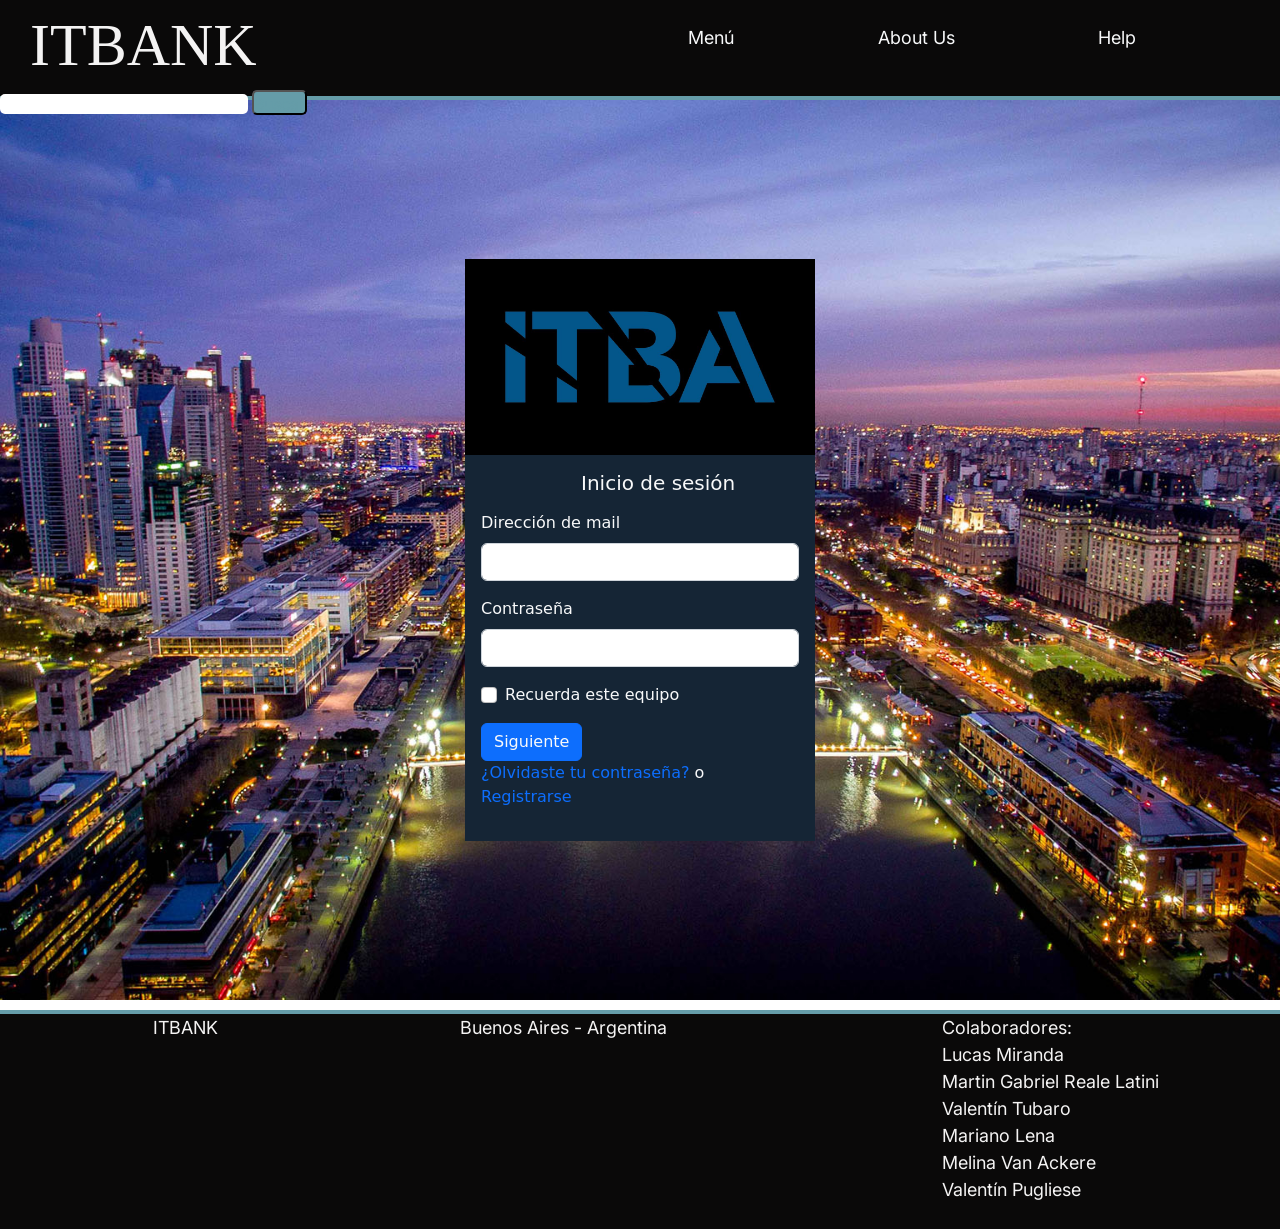
<file: index.html>
<!DOCTYPE html>
<html lang="es">
<head>
    <meta charset="UTF-8">
    <meta http-equiv="X-UA-Compatible" content="IE=edge">
    <meta name="viewport" content="width=device-width, initial-scale=1.0">
    <link rel="stylesheet" href="style.css">
    <link rel="preconnect" href="https://fonts.googleapis.com">
    <link rel="preconnect" href="https://fonts.gstatic.com" crossorigin>
    <link href="https://fonts.googleapis.com/css2?family=Bebas+Neue&family=Comic+Neue:wght@700&family=Inter:wght@600&display=swap" rel="stylesheet">
    <link rel="stylesheet" href="sass/custom.css">
    <title>ITBANK</title>
</head>
<body>
    <div class="header">
        <div class="header-conteiner">
            <div class="logo">
                <a href="VanAckereMA.html" class="titulo">ITBANK</a>
            </div>
            <ul class="conteiner-listas">
                <li> 
                    <a href="#" class="link-light ">Menú</a>
                </li>
                <li>
                    <a href="#" class="link-light d-none d-lg-block"> About Us</a>
                </li>
                <li>
                  <a href="#" class="link-light d-none d-lg-block"> Help</a>  
                </li>
            </ul>
            <div class="conteiner-buscador d-none d-lg-block">
                <input type="text">
                <button>Buscar</button>
            </div>
        </div>
    </div>
    <article class="fondo">
        <div class="container d-flex justify-content-center align-items-center vh-100 vw-100">
            <div class="card border-0 " style="width: 350px">
                <img src="Icons/itba.jpg" alt="" class="border-none img-fluid">
                <div class="card-body bg-dark text-light">
                    <h5 class="text">Inicio de sesión</h5>
                    <p>
                        <form>
                            <div class="mb-3">
                                <label for="exampleInputEmail1" class="form-label">
                                    Dirección de mail
                                </label>
                                <input type="email" class="form-control" id="exampleInputEmail1" aria-describedby="emailHelp">
                                <div id="emailHelp" class="form-text">
                                </div>
                            </div>
                            <div class="mb-3">
                            <label for="exampleInputPassword1" class="form-label">
                                Contraseña
                            </label>
                            <input type="password" class="form-control" id="exampleInputPassword1">
                            </div>
                            <div class="mb-3 form-check">
                                <input type="checkbox" class="form-check-input" id="exampleCheck1">
                                <label class="form-check-label" for="exampleCheck1">
                                    Recuerda este equipo
                                </label>
                            </div>
                            <a href="home.html">
                            <button type="submit" class="btn btn-primary">
                                <a href="home.html" class="link-light"> Siguiente </a>
                            </button>
                            
                        </form>
                        <div class="text-align-center">
                            <a href="#">¿Olvidaste tu contraseña?</a> o <a href="#">Registrarse</a>
                        </div>
                    </p>
                </div> 
            </div>
        </div>
        <div class="footer">
            <div>
                <ol class="footer-contenido">
                    <li>ITBANK</li>
                    <li>Buenos Aires - Argentina </li>
                        <ol>
                            <li>Colaboradores:</li>
                            <li>Lucas Miranda</li>
                            <li>Martin Gabriel Reale Latini</li>
                            <li>Valentín Tubaro</li>
                            <li>Mariano Lena</li>
                            <li>Melina Van Ackere</li>
                            <li>Valentín Pugliese</li>
                        </ol>
                    </li>
                </ol>
            </div>
        </div>
    </article>
</body>
</html>
</file>
<file: style.css>
.text{
    margin-left: 100px;
}

@import url('https://fonts.googleapis.com/css2?family=Koulen&display=swap');


.fondo{
    background-image: url(Icons/buenosaires1.jpg);
    background-repeat:no-repeat;
    -webkit-background-size:cover;
    -moz-background-size:cover;
    -o-background-size:cover;
    background-size:cover;
    background-position:center;
}


* {
    margin: 0;
    padding: 0;
}
:root { /* Paleta de Colores*/
    --negro: rgb(10, 9, 9);
    --overlay: #659CA8; 
    --fondo: rgb(244, 243, 243);

}
body { 
    color: var(--negro);
    background-color: var(--fondo);

}

a:link{
    text-decoration: solid;
}

section{
    background-color: rgb(29, 33, 54);
}

/* Encabezado y Pie de pagina*/
.header,.footer {  
    color: var(--fondo);
    background-color: var(--negro);
    width: 100vw;
    height: 100px;
    border-bottom: 4px solid var(--overlay);
    font-family: 'Inter', sans-serif;
}
/* Encabezado */
.header-conteiner {
    display: flex;
    justify-content: space-between;
   align-items: center;
}
.logo a { 
    text-decoration: none;
    color: var(--fondo);
    font-family: 'Bebas Neue', 'Courier New', Courier, monospace, sans-serif,;
    font-size: 60px;
    padding-left: 30px;

}

.conteiner-listas { 
    list-style-type: none;
    font-size: 18px;
    width: 60%;
    display: flex;
    justify-content: space-evenly;
}
.conteiner-buscador { padding-right: 30px;}
.conteiner-buscador input { 
    border-radius: 5px;
    height: 20px;
    border: none;
}
.conteiner-buscador button { 
    color: var(--overlay);
    background-color: var(--overlay);
    height: 25px;
    border-radius: 5px;
}
/* Cuerpo de a pagina */
section { 
    height: 100vh;
}
/* Pie de Pagina*/
.footer {
    margin-top: 10px;
    position: absolute; 
    border-bottom: none;
    border-top: 4px solid var(--overlay);
    height: min-content;
    padding-bottom: 10px;
}
.footer-contenido { 
    font-size: 18px;
    list-style-type: none;
    display: flex;
    justify-content: space-around;
}
.footer-contenido ol { 
    list-style-type: none;
}

/** se quita el margen por defecto */
*{
    margin: 0;
    padding: 0;
}
/** se establece el diseño del fondo y de la imagen estatica */
#fondo-imagen{
    position: fixed;
    width: 100%;
    height: 100%;
}
#fondo{
    position: fixed;
    width: 100%;
    height: 100%;
    background-image: linear-gradient(rgba(0, 102, 153, 0.900),rgb(224, 224, 224));
}
/*@media (max-width:300px){
    #cuentas{
        flex-direction: column;
        justify-content: center;}
    #informacion{
        flex-direction: column;
        justify-content: center;}
}*/
#cuentas{
    margin-top: 130px;
    min-width: 300px;
    justify-content: center;
    position: relative;
    display: flex;
    padding-left: 10px;
    flex-wrap: wrap;
}
#cuentas div{
    border-radius: 10px;
    background-color: rgba(255, 255, 255, 0.373);
    margin: 5px;
    min-width: 400px;
}
#cuentas h2{
    padding: 10px;
    margin-bottom: 100px;
    color: rgb(255, 255, 255);
    text-align: center;
}
#cuentas p{
    font-size: 30px;
    margin-bottom: 100px;
text-align: center;
}

#informacion{
    position: relative;
    display: flexbox;
    border-radius: 10px;
    justify-content: center;
    margin-top: 100px;
    flex-wrap: wrap;
    background-color: rgba(255, 255, 255, 0.808);
    min-width: 300px;
}
#informacion button{
    background-color: rgba(7, 116, 171, 0.636);
    border-radius: 10px;
    margin-right: 15px;
    margin-left: 15px;
    margin-top: 10px;
    margin-bottom: 10px;
    min-width: 200px;
    
}

#informacion p{
    padding-bottom: 20px;
    text-align: center;
    color: white;
}
#promociones{
    position: relative;
    display: flexbox;
    border-radius: 10px;
    justify-content: center;
    flex-wrap: wrap;
    background-color: rgba(255, 255, 255, 0.808);
    min-width: 300px;
    margin-top: 10px;
}
#promociones button{
    background-color: rgba(7, 116, 171, 0.636);
    border-radius: 10px;
    margin-right: 15px;
    margin-left: 15px;
    margin-top: 10px;
    margin-bottom: 10px;
    min-width: 200px;
    
}

#promociones p{
    margin: 10px;
    font-size: xx-large;
    padding-bottom: 100px;
    text-align: center;
    color: white;
}


@import url('https://fonts.googleapis.com/css2?family=Koulen&display=swap');

/* font-family: 'Koulen', cursive;*/

* {
    margin: 0;
    padding: 0;
}
:root { /* Paleta de Colores*/
    --negro: rgb(10, 9, 9);
    --overlay: #659CA8; 
    --fondo: rgb(244, 243, 243);

}
body { 
    color: var(--negro);
    background-color: var(--fondo);

}

/* Encabezado y Pie de pagina*/
.header,.footer {  
    color: var(--fondo);
    background-color: var(--negro);
    width: 100vw;
    height: 100px;
    border-bottom: 4px solid var(--overlay);
}
/* Encabezado */
.header-conteiner {
    flex-wrap: wrap;
    display: flex;
    justify-content: space-between;
   align-items: center;
   z-index: 5;
   position: relative;
}
.logo a { 
    text-decoration: none;
    color: var(--fondo);
    font-family: 'Koulen', cursive;
    font-size: 60px;
    padding-left: 30px;
}

.conteiner-listas { 
    list-style-type: none;
    font-size: 18px;
    width: 60%;
    display: flex;
    justify-content: space-evenly;
}
.conteiner-buscador { padding-right: 30px;}
.conteiner-buscador input { 
    border-radius: 5px;
    height: 20px;
    border: none;
}
.conteiner-buscador button { 
    color: var(--overlay);
    background-color: var(--overlay);
    height: 25px;
    border-radius: 5px;
}
/* Cuerpo de a pagina */
section { 
    height: 100vh;
}
/* Pie de Pagina*/
.footer { 
    border-bottom: none;
    border-top: 4px solid var(--overlay);
    height: min-content;
    padding-bottom: 10px;
}
.footer-contenido { 
    font-size: 18px;
    list-style-type: none;
    display: flex;
    justify-content: space-around;
}
.footer-contenido ol { 
    list-style-type: none;
}

li:hover{
    background-color: gray;
}

@media screen and (min-width: 480px) and (max-width: 780px){
    
}
</file>
